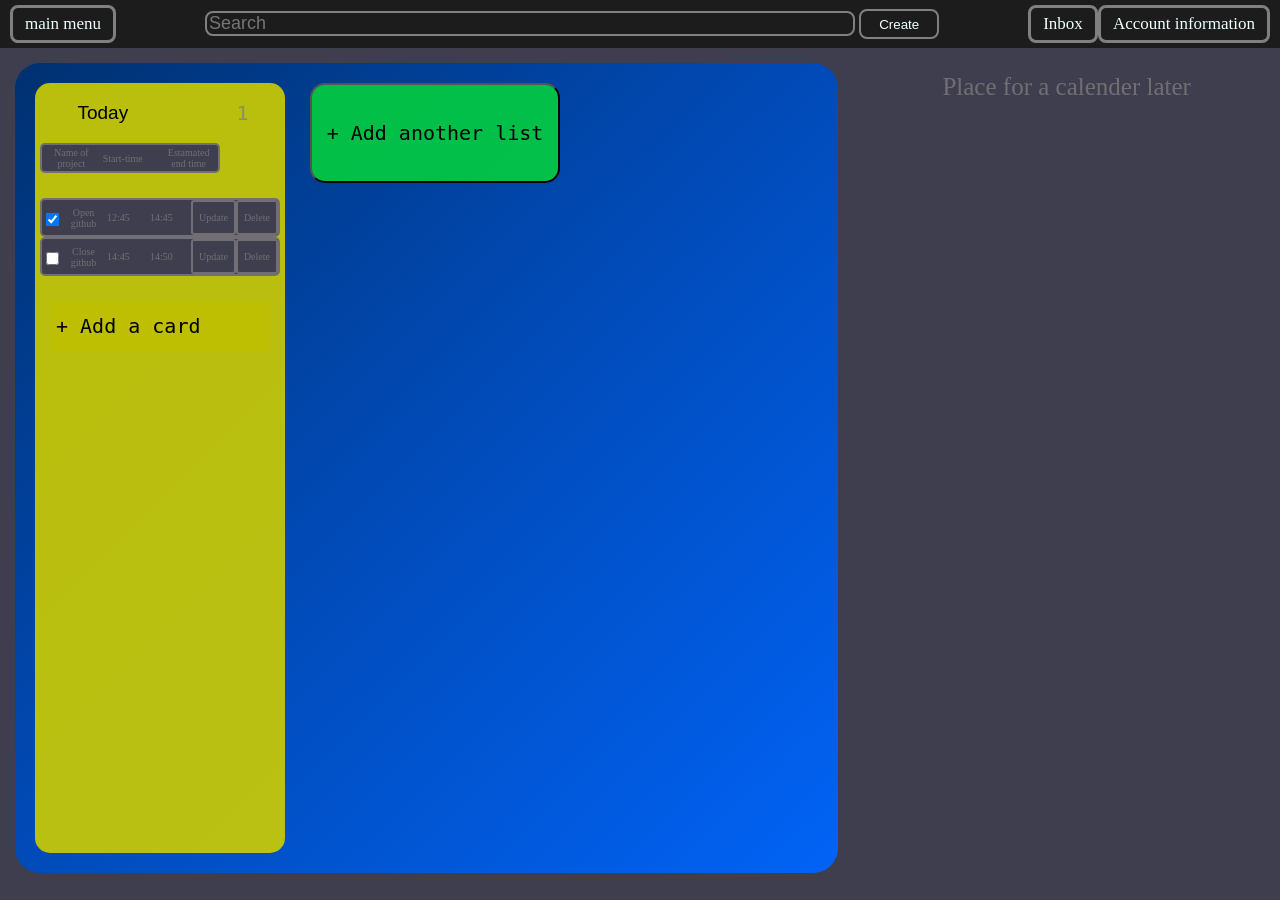
<file: web/index.html>
<!DOCTYPE html>
<html lang="en">

<head>
    <link rel="stylesheet" href="style.css">
    <meta charset="UTF-8">
    <meta name="viewport" content="width=device-width, initial-scale=1.0">
    <title>Document</title>
</head>

<body>
    <header class="nav-header">
        <nav class="nav-bar">
            <div class="nav-start">
                <a href="#" class="nav-btn">main menu</a>
            </div>
            <div>
                <input type="text" placeholder="Search" class="nav-search-bar">
                <button class="nav-create-btn">Create</button>
            </div>
            <div>
                <a href="#" class="nav-btn">
                    <span>Inbox</span>
                    <a href="#" class="nav-btn">Account information</a>
            </div>
        </nav>
    </header>
    <main>
        <section aria-labelledby="Board-area" class="Board">
            <section class="single-board" id ="Board">
                <header class="Board-header">
                    <button type="button" class="Board-name-btn">Today</button>
                    <input type="text" class="column-name-input" value="Today" aria-label="Column name" hidden id="Board_name">
                    <span class="Task-counter">1</span>
                </header>
                <article>
                    <article class="top-List-items-display">
                        <div class="top-list-item">
                            <div class="List-task-text">
                                <span> Name of project</span>
                            </div>
                            <div class="List-task-text">
                                <span> Start-time</span>
                            </div>
                            <div class="List-task-text">
                                <span> Estamated end time</span>
                            </div>
                            <div class="List-btn-display">
                            </div>
                        </div>
                    </article>
                    <ul class="List-items-display" id="Today-List">
                    </ul>
                </article>
                <footer class="List-footer">
                    <div>
                        <button type="button" class="Add-btn" id="open-form-btn">+ Add a card</button>
                    </div>
                </footer>
            </section>

            <section>
                <button class="Add-list-btn">+ Add another list</button>
            </section>
        </section>
        <section aria-labelledby="calender-area">
            <p>
                Place for a calender later
            </p>
        </section>

    </main>

    <section id="form-overlay" class="form-overlay hidden">
        <form id="task_form" class="floating_form">
            <h3>Add a new task</h3>
            <input type="text" id="Task_name" placeholder="Enter task's name" required>
            <input type="time" id="Task_Start_time" required>
            <input type="time" id="Task_End_time" required>

            <article class="Form-action">
                <button type="submit" class="List-btn">Save </button>
                <button type="button" id="Close-form-btn" class="List-btn">Close</button>
            </article>

        </form>

    </section>
    <script src="Script.js"></script>
</body>

</html>
</file>
<file: web/style.css>
:root{
    --nav-bg-color:#1d1c1c;
    --bg-color:#3e3e4f;
    --text-color:#817e7ec3;
    --text-size: 25px;
    --nav-bar-width:650px;
    --nav-bar-height:25px;
    --nav-text-color:azure;
}
* {
  box-sizing: border-box;
}
body
{
    background-color: var(--bg-color);
    text-align: center;
    font-size: var(--text-size);
    color: var(--text-color);
    margin: 0;
}
.nav-header{
    color: var(--nav-bg-color);
    font-size: 17px;
    gap: 1rem;
    padding:5px 10px;
    height: auto;
    background-color: var(--nav-bg-color);
}
.nav-bar{
    display: flex;
    align-items: center;
    justify-content: space-between;
}
.nav-search-bar
{
    border: 2px solid gray;
    border-radius: 8px;
    width:var(--nav-bar-width);
    height: var(--nav-bar-height);
    font-size: 18px;
    background-color: var(--nav-bg-color);
    color:azure;
}
.nav-create-btn
{
    border: 2px solid gray;
    border-radius: 8px;
    width:80px;
    height: 30px;
    background-color: var(--nav-bg-color);
    color:azure;
}
.nav-btn{
    display: inline-flex;
    align-items: center;
    padding: 6px 12px;
    background-color: transparent;
    color:var(--nav-text-color);
    text-decoration: none;
    border-radius: 8px;
    border:solid gray;
}
main
{
    display: grid;
    grid-template-columns: 2fr 1fr;
}
.Board
{
    display: flex;
    align-items:normal;
    justify-content: start;
    background:linear-gradient(to bottom right,#003171,#014bb9,#0163f6);
    height: 90vh;
    border-radius: 25px;
    border-color: var(--text-color);
    padding: 20px;
    margin :15px;
    gap: 25px;
    flex-wrap: wrap;
}
.single-board
{
    background-color: rgba(203, 203, 3, 0.916);
    border-radius: 15px;
    min-height: 200px;
    max-height: fit-content;
    height: auto;
    min-width: 250px;
    max-width: fit-content;
    width: auto;
}
.Board-header
{
    display: flex;
    justify-content: center;
    align-self:center;
    font-size: 20px;
    margin: 15px;
    font-family: monospace;
}
.Board-name-btn
{
    width: 75%;
    text-align: left;
    height: 30px;
    background-color: transparent;
    border: none;
    font-size: 19px;
    cursor: pointer;
}
.Task-counter
{
    display: flex;
    align-items: center;
}

.top-list-item
{
    list-style-type: none;
    display: flex;
    justify-content: space-between;
    align-items: center;
    justify-items: center;
    background-color: #3e3e4f;
    border-radius: 5px;
    border: solid var(--text-color) 2px;
    width: 75%;
}
.top-List-items-display
{
    padding: 0 5px;
}
.list-item
{
    list-style-type: none;
    display: flex;
    justify-content: space-between;
    align-items: center;
    justify-items: center;
    background-color: #3e3e4f;
    border-radius: 5px;
    border: solid var(--text-color) 2px;
}
.List-items-display
{
    padding: 0 5px;
}
.List-btn-display
{
    display: flex;
    justify-content: space-evenly;
    align-items: center;
}
.List-btn
{
    height: 35px;
    width: auto;
    font-size: 10px;
    font-family: math;
    background-color: var(--bg-color);
    color:var(--text-color);
    border: solid 2px var(--text-color);
    border-radius: 3px;
}
.List-btn:hover
{
    background-color: var(--text-color);
    color:var(--bg-color);
    border: solid 2px var(--bg-color);
    cursor: pointer;
}
.List-task-text
{
    display: flex;
    align-items: center;
    justify-content: start;
    width: 100%;
    padding: 2px;
    font-family: Georgia, 'Times New Roman', Times, serif;
    font-size: 10px;
}
.List-checkbox:hover
{
    cursor: pointer;
}
.List-footer
{
    display: flex;
    justify-content: center;
    align-items: center;
    width: 100%;
}
.Add-btn
{
    width: 220px;
    height: 50px;
    TEXT-ALIGN: left;
    font-size: 20px;
    font-family: monospace;
    background-color: rgba(191, 191, 2, 0.916);
    border: none;
}
.Add-btn:hover
{
     background-color: rgba(203, 203, 3, 0.916);
     cursor: pointer;
}
.Add-list-btn
{
    background-color: rgba(3, 203, 66, 0.916);
    border-radius: 15px;
    min-height: 100px;
    max-height: fit-content;
    height: auto;
    min-width: 250px;
    max-width: fit-content;
    width: auto;
    font-family: monospace;
    font-size: 20px;
}
.Add-list-btn:hover
{
     background-color: rgba(3, 223, 72, 0.916);
     cursor: pointer;
}

.form-overlay{
    z-index: 1000;
    align-items: center;
    justify-content: center;
    background: radial-gradient(black, transparent);
    position: fixed;
    inset: 0;
    display: flex;
}
.floating_form{
    gap: 10px;
    flex-direction: column;
    display: flex;
    height: auto;
    width: 450px;
    background: white;
    border-radius: 15px;
    padding: 15px;
}
.hidden {
  display: none;
}
.form-actions {
  display: flex;
  gap: 10px;
}










@media(max-width: 840px)
{
    .nav-search-bar
    {
        width: 100%;
    }
}

@media (max-width: 768px)
{
    body
    {
        font-size: 16px;
        text-align: left;
    }
  .nav-header {
    height: auto;
    padding: 10px;
  }
  .nav-bar {
    display: flex;
    flex-direction: column;
    align-items: stretch;
    gap: 10px;
    width: 100%;
  }
  .nav-search-bar
  {
    width: 100%;
    justify-content: center;
    text-align: center;
    white-space: nowrap;
  }
  .nav-create-btn
  {
    width: 100%;
    height: 40px;
  }
  .nav-btn{
    width: 100%;
    max-width: 100%;
    height: 40px;
    box-sizing: border-box;
  }
  main
  {
    display: flex;
    flex-direction: column;
    grid-template-columns: unset;
  }
  .Board
  {
    flex-direction: column;
    align-items: stretch;
    height: auto;
    min-height: auto;
    margin: 8px;
    padding: 12px;
    border-radius: 16px;
    gap: 16px;
  }
  .single-board,
  .Add-list-btn
  {
    min-width: unset;
    max-width: 100%;
    width: 100%;
  }
  .list-item
  {
    flex-direction: column;
    align-items: center;
    gap: 8px;
    padding: 8px;
  }
  .List-task-text
  {
    justify-content:flex-start;
  }
  .List-btn-display
  {
    width:100%;
    justify-content: space-between;
  }
  .List-btn
  {
    flex:1;
    min-height: 44px;
    font-size: 12px;
  }
  .Add-btn{
    width:100%;
    max-width: 100%;
  }
  .Board-name-btn
  {
    width: 100%;
  }

}

@media (max-width: 480px) {
  .nav-search-bar {
    display: none;
  }
}
</file>
